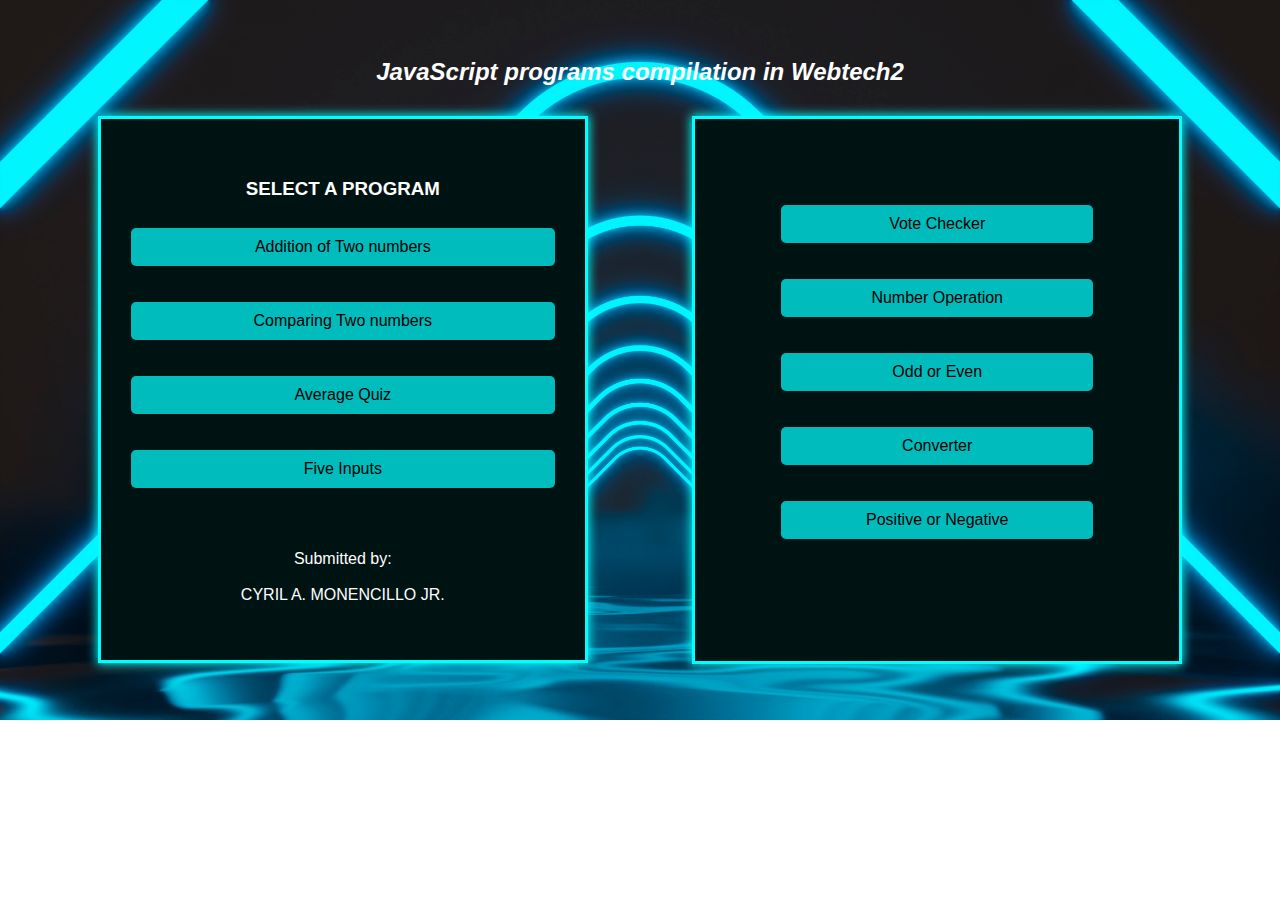
<file: index.html>
<!DOCTYPE html>
<html lang="en">
<head>
    <meta charset="UTF-8">
    <meta name="viewport" content="width=device-width, initial-scale=1.0">
    <title>JavaScript Compilation</title>
    <style>
        * {
            box-sizing: border-box;
            font-family: 'Lucida Sans', 'Lucida Sans Regular', 'Lucida Grande', 'Lucida Sans Unicode', Geneva, Verdana, sans-serif;
            color: #fff;
            padding: 10px;
        }
body {
    background-image: url(img.jpg);
    background-size: cover;
    background-repeat: no-repeat;
}

.container {
  border: 3px solid cyan;
  background-color: rgb(0, 19, 19);
  box-shadow: 0px 0px 10px 1px cyan;
  width: 40%;
  margin-left: 70px;
  padding: 30px; 
  float: left;
  
}

.container1 {
  border: 3px solid cyan;
  background-color: rgb(0, 19, 19);
  box-shadow: 0px 0px 10px 1px cyan;
  width: 40%;
  margin-right: 70px;
  padding: 86px; 
  float: right;
  
}

 .btn-home {
  display: block; 
  width: 100%; 
  padding: 10px; 
  background-color: rgba(0, 255, 255, 0.718); 
  color: #000000; 
  border: none; 
  border-radius: 5px; 
  font-size: 16px; 
  text-align: center; 
  text-decoration: none; 
    }

 .btn-home:hover {
	background-color: rgb(0, 248, 248);
    text-decoration:underline;
    box-shadow: 0px 0px 10px 1px cyan;
    }

        h2{
            text-align: center;
        }
         
        h3, p{
            text-align: center;
            background-color: rgb(0, 19, 19);
         }

        .btn-container {
            display: flex;
            flex-direction: column;
            align-items: center;
        }
    </style>
</head>
<body>
        <h2><i> JavaScript programs compilation in Webtech2</i></h2>
    <div class="container">

            <h3>SELECT A PROGRAM</h3>
            <a href="addition.html" class="btn-home">Addition of Two numbers</a><br/><br/>
            <a href="compare.html" class="btn-home">Comparing Two numbers</a><br/><br/>
            <a href="average.html" class="btn-home">Average Quiz</a><br/><br/>
            <a href="fiveinputs.html" class="btn-home">Five Inputs</a><br/><br/>


    <p>Submitted by: <br><br>CYRIL A. MONENCILLO JR.</p>
    </div>

    <div class="container1">

            <a href="votechecker.html" class="btn-home">Vote Checker</a><br/><br/>
            <a href="numberoperation.html" class="btn-home">Number Operation</a><br/><br/>
            <a href="evenodd.html" class="btn-home">Odd or Even</a><br/><br/>
            <a href="gradeconverter.html" class="btn-home">Converter</a><br/><br/>
            <a href="positiveornegative.html" class="btn-home">Positive or Negative</a><br/><br/>
    </div>


</body>
</html>
</file>
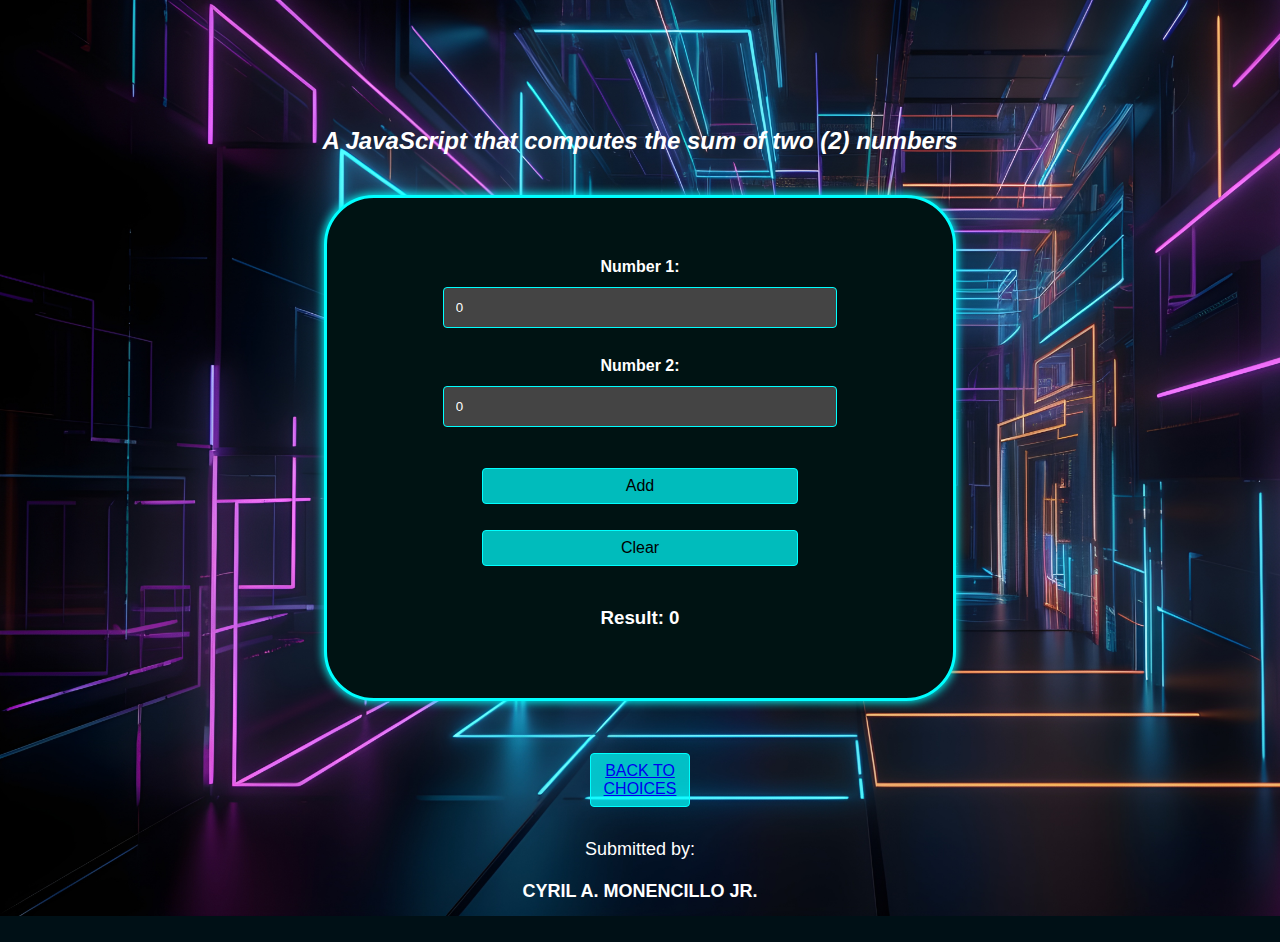
<file: addition.html>
<!DOCTYPE html>
<html lang="en">
<head>
    <meta charset="UTF-8">
    <meta name="viewport" content="width=device-width, initial-scale=1.0">
    <title>Addition Example</title>
   <link href="style.css" rel="stylesheet"/>
</head>
<body>
<h2><i>A JavaScript that computes the sum of two (2) numbers</i></h2>
<div class="container">
    <label for="num1"><b>Number 1:</b></label>
    <input type="number" id="num1"  onfocus="this.value=''" value="0"><br/><br/>
    
    <label for="num2"><b>Number 2:</b></label>
    <input type="number" id="num2" onfocus="this.value=''" value="0"><br/><br/><br/>

    <button onclick="addNumbers()">Add</button><br/><br/>
    <button onclick="ClearFields()">Clear</button><br/><br/>
    <h3>Result: <span id="result">0</span></h3>
</div>


</br><div class="section">
<button onclick="Home()"><a href="index.html">BACK TO CHOICES</a></button>
</div>

<p>Submitted by: <br><br> <b>CYRIL A. MONENCILLO JR.</b></p>


<script>
    function addNumbers() {
        var num1 = parseFloat(document.getElementById('num1').value);
        var num2 = parseFloat(document.getElementById('num2').value);

  if (isNaN(num1) || isNaN(num2)) {
        alert("Please enter valid numbers in both fields.");
        return;
    }

        var result = num1 + num2;
        document.getElementById('result').innerHTML =  result ;
        document.getElementById('result').style.color = "white";
    }

function ClearFields() {

     document.getElementById("num1").value = "";
     document.getElementById("num2").value = "";
     document.getElementById("result").innerHTML = "0";
}

</script>
</body>
</html>
</file>
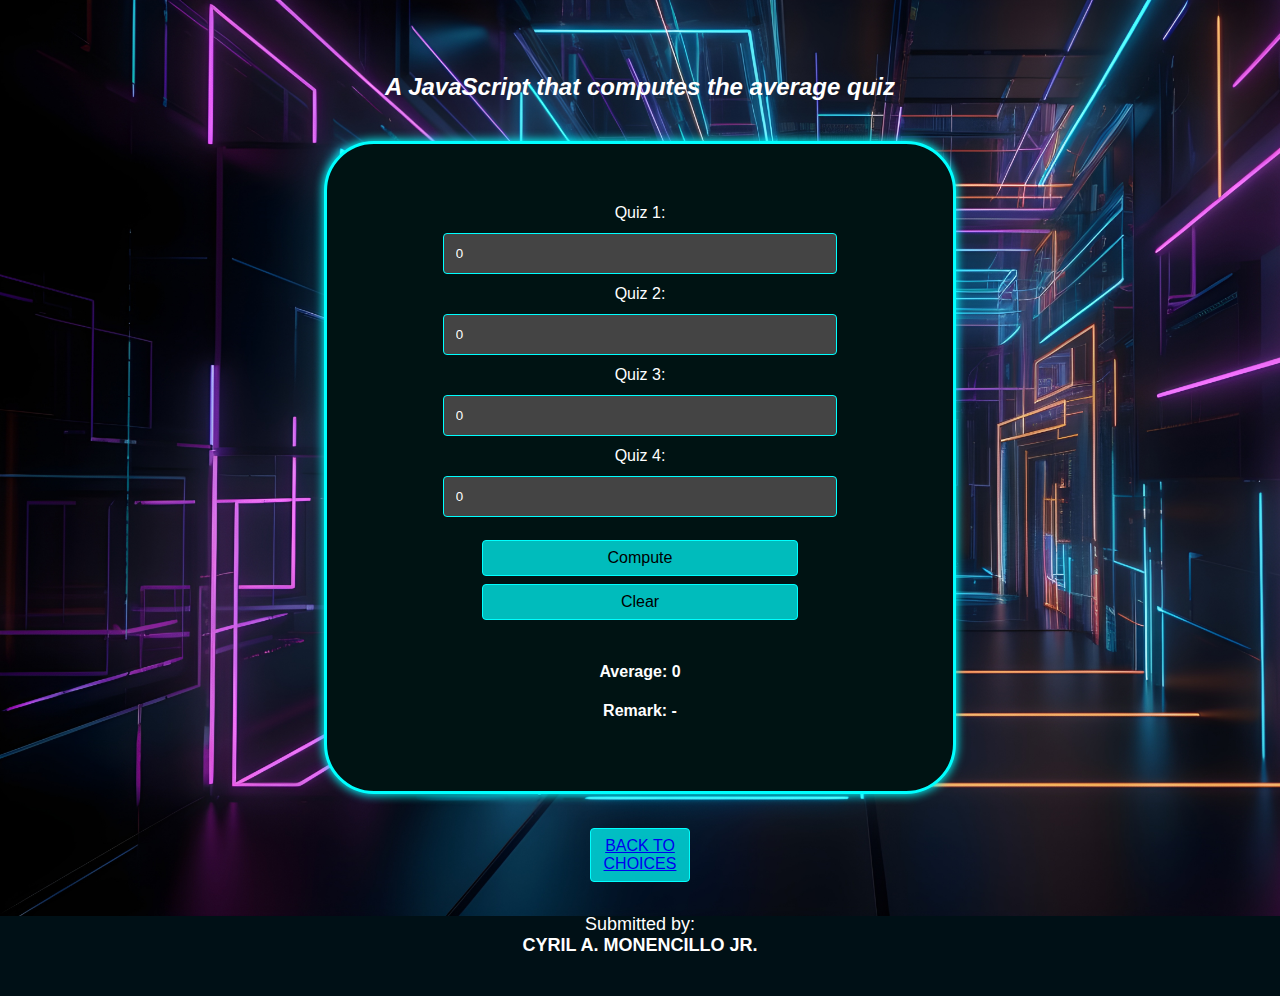
<file: average.html>
<!DOCTYPE html>
<html lang="en">
<head>
    <meta charset="UTF-8">
    <meta name="viewport" content="width=device-width, initial-scale=1.0">
    <title>Average Quiz</title>
    <link href="style.css" rel="stylesheet"/>
</head>
<body>
    
<h2><i>A JavaScript that computes the average quiz</i></h2>

<div class="container">
    <label for="q1">Quiz 1:</label>
    <input type="number" id="q1"  onfocus="this.value=''" value="0">
    
    <label for="q2">Quiz 2:</label>
    <input type="number" id="q2" onfocus="this.value=''" value="0">

<label for="q3">Quiz 3:</label>
    <input type="number" id="q3"  onfocus="this.value=''" value="0">

<label for="q4">Quiz 4:</label>
    <input type="number" id="q4"  onfocus="this.value=''" value="0">
<br/><br/>

    <button onclick="computeAve()">Compute</button> 
    <button onclick="ClearFields()">Clear</button><br/><br/>
    <h4>Average: <span id="average">0</span></h4>
    <h4>Remark: <span id="remark">-</span></h4>
</div>

<div class="section">
    <button onclick="Home()"><a href="index.html">BACK TO CHOICES</a></button>
</div>

<p>Submitted by: <br> <b>CYRIL A. MONENCILLO JR.</b></p>

<script>
    function computeAve() {
        var q1 = parseFloat(document.getElementById('q1').value);
        var q2 = parseFloat(document.getElementById('q2').value);
	    var q3 = parseFloat(document.getElementById('q3').value);
	    var q4 = parseFloat(document.getElementById('q4').value);

  	if (isNaN(q1) || isNaN(q2) || isNaN(q3) || isNaN(q4)) {
        alert("Please enter valid grades.");
        return;
   	 }

    if (q1 < 50 || q1 > 100 || q2 < 50 || q2 > 100 || q3 < 50 || q3 > 100 || q4 < 50 || q4 > 100) {
        alert("Grades must be between 50 and 100.");
        return;
    }

        var aq = (q1 + q2 + q3 + q4) /4;

        document.getElementById('average').innerHTML =  aq ;

	if (aq>=75){
	    document.getElementById('average').style.color = "green";
	    document.getElementById('remark').style.color = "green";
	    document.getElementById('remark').innerHTML = "Congratulations. You Passed the quiz."
        document.body.style.backgroundColor = "#184628";
	}

	else {
	    document.getElementById('average').style.color = "red";
	    document.getElementById('remark').style.color = "red";
        document.body.style.backgroundColor = "#951e15";


	    document.getElementById('remark').innerHTML = "Sorry, but unfortunately, you Failed the quiz."
	}

   }

function ClearFields() {

        document.getElementById("q1").value = "0";
        document.getElementById("q2").value = "0";
        document.getElementById("q3").value = "0";
        document.getElementById("q4").value = "0";
        document.getElementById("average").innerHTML = "0";
        document.getElementById("remark").innerHTML = "-";
        document.getElementById('average').style.color = "white";
        document.getElementById('remark').style.color = "white";
        document.body.style.backgroundColor = "#333"; 
}

</script>
</body>
</html>
</file>
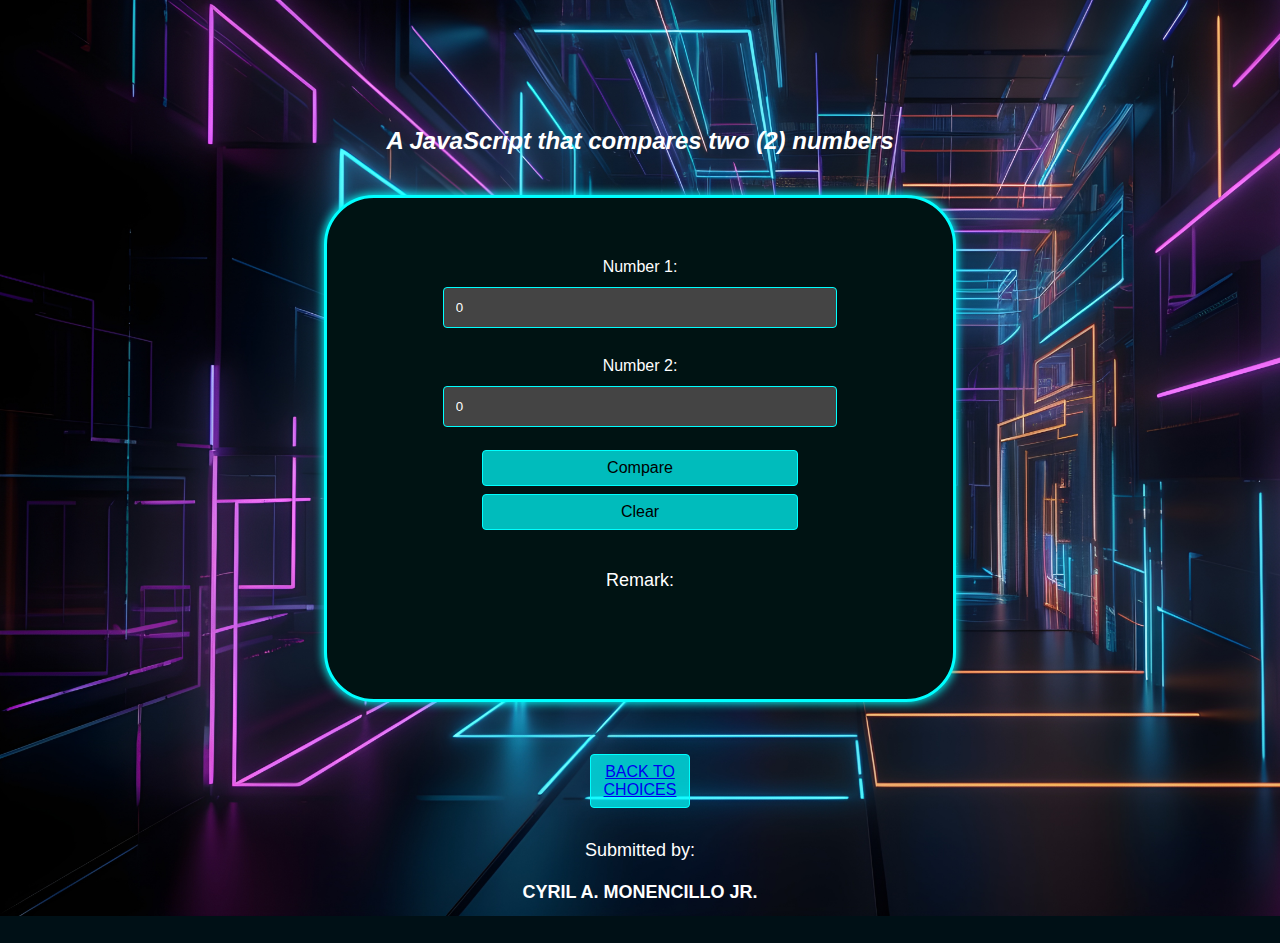
<file: compare.html>
<!DOCTYPE html>
<html lang="en">
<head>
    <meta charset="UTF-8">
    <meta name="viewport" content="width=device-width, initial-scale=1.0">
    <title>Comparing Two Numbers</title>
<link href="style.css" rel="stylesheet"/>
</head>
<body>
<h2><i>A JavaScript that compares two (2) numbers</i></h2>
<div class="container">
    <label for="num1">Number 1:</label>
    <input type="number" id="num1" onfocus="this.value=''" value="0"><br><br>
    
    <label for="num2">Number 2:</label>
    <input type="number" id="num2" onfocus="this.value=''" value="0"><br><br>
    
    <button onclick="compare()">Compare</button><button onclick="ClearFields()">Clear</button><br/><br/>
  
    <p>Remark: <span id="result"></span></p>
</div>

</br><div class="section">
    <button onclick="Home()"><a href="index.html">BACK TO CHOICES</a></button>
    </div>
    
    <p>Submitted by: <br><br> <b>CYRIL A. MONENCILLO JR.</b></p>

    <script>

       function compare() {
            var num1 = parseFloat(document.getElementById('num1').value);
            var num2 = parseFloat(document.getElementById('num2').value);
            
            if (num1 > num2) {
                document.getElementById('result').textContent = 'First is GREATER THAN the Second.';
document.getElementById('result').style.color = "BLUE";
            } else if  (num1 < num2) {
		                document.getElementById('result').textContent = 'First is LESS THAN the Second.';
document.getElementById('result').style.color = "RED";            
}
	else
	{  document.getElementById('result').textContent = 'First is EQUIVALENT to the Second.';
	document.getElementById('result').style.color = "GREEN";
	}
        }


function ClearFields() {

     document.getElementById("num1").value = "0";
     document.getElementById("num2").value = "0";
    document.getElementById("result").innerHTML = "";
 document.getElementById('result').style.color = "white";

}
    </script>
</body>
</html>
</file>
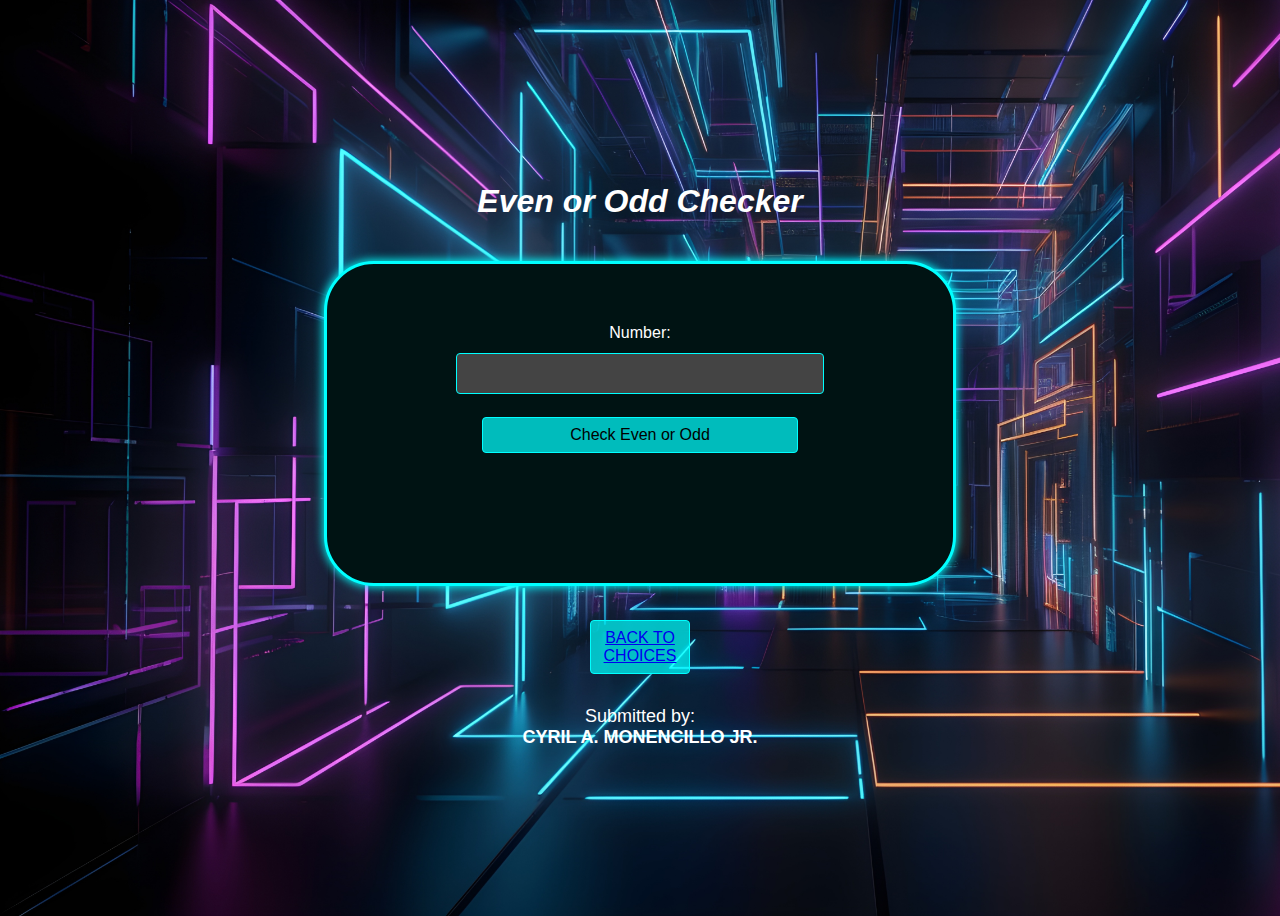
<file: evenodd.html>
<!DOCTYPE html>
<html lang="en">
<head>
    <meta charset="UTF-8">
    <meta name="viewport" content="width=device-width, initial-scale=1.0">
    <title>Even or Odd Checker</title>
    <link href="style.css" rel="stylesheet"/>
</head>
<body>
    <h1><i>Even or Odd Checker</i></h1>
    <div class="container">
    <label for="number">Number:</label>
    <input type="text" id="number"><br><br>

    <button onclick="checkEvenOrOdd()">Check Even or Odd</button>

    <p id="result"></p>
    </div>

    <div class="section">
        <button onclick="Home()"><a href="index.html">BACK TO CHOICES</a></button>
    </div>
    <p>Submitted by: <br> <b>CYRIL A. MONENCILLO JR.</b></p>

</body>

<script>
    function checkEvenOrOdd() {
        var number = parseInt(document.getElementById("number").value);

        if (isNaN(number)) {
            alert("Please enter a valid number.");
            return;
        }

        if (number % 2 === 0) {
            document.getElementById("result").innerHTML = number + " is even.";
        } else {
            document.getElementById("result").innerHTML = number + " is odd.";
        }
    }
</script>
</html>
</file>
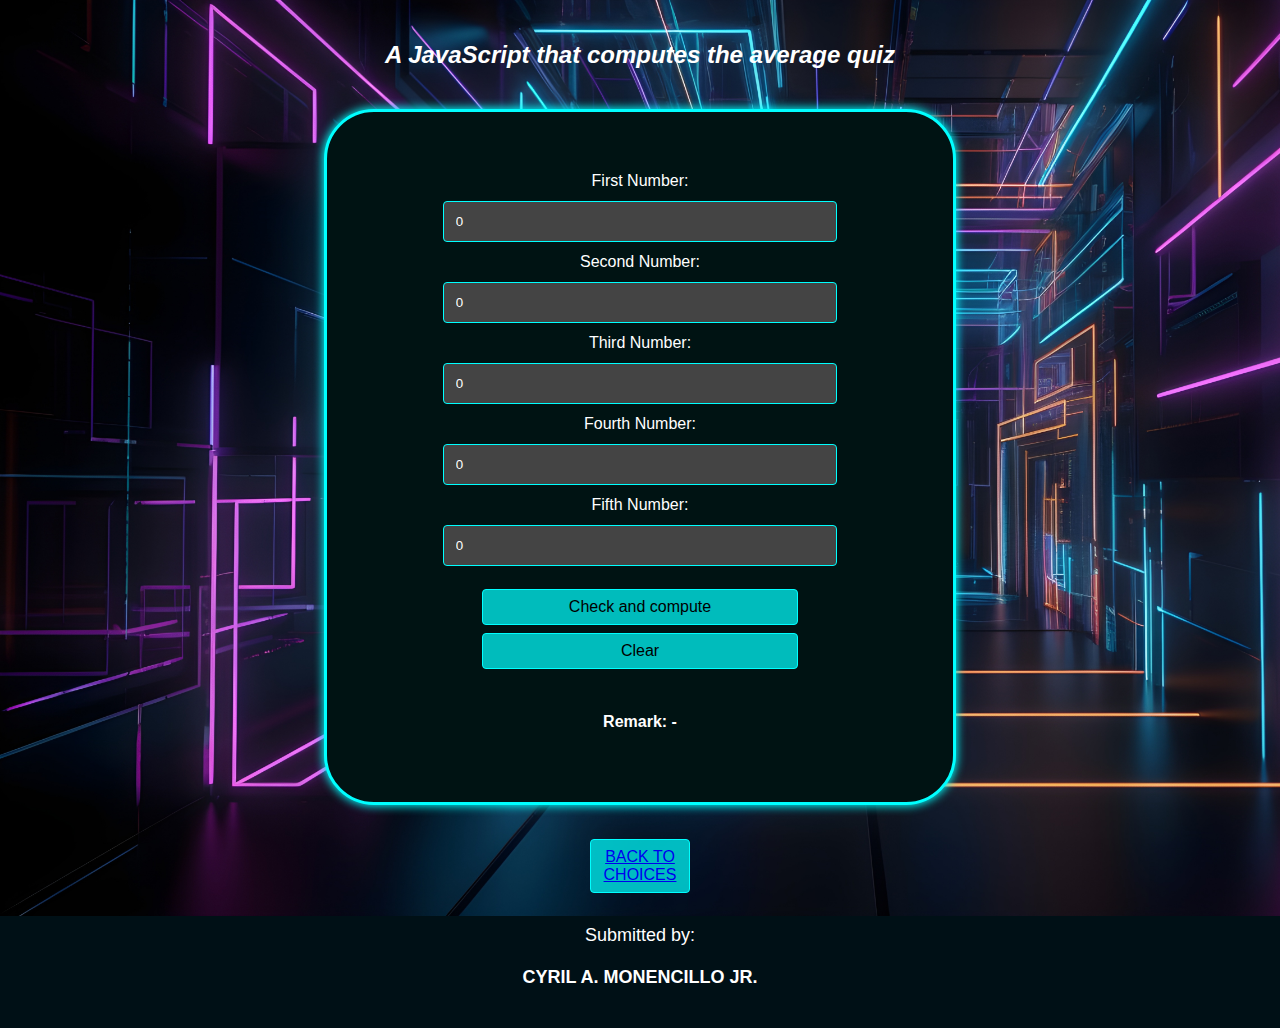
<file: fiveinputs.html>
<!DOCTYPE html>
<html lang="en">
<head>
    <meta charset="UTF-8">
    <meta name="viewport" content="width=device-width, initial-scale=1.0">
    <title>Average Quiz</title>
   <link href="style.css" rel="stylesheet"/>
</head>
<body>
<h2><i>A JavaScript that computes the average quiz</i></h2>
<div class="container">
    <label for="num1">First Number:</label>
    <input type="number" id="num1"  onfocus="this.value=''" value="0">
    
    <label for="num2">Second Number:</label>
    <input type="number" id="num2" onfocus="this.value=''" value="0">

<label for="num3">Third Number:</label>
    <input type="number" id="num3"  onfocus="this.value=''" value="0">

<label for="num4">Fourth Number:</label>
    <input type="number" id="num4"  onfocus="this.value=''" value="0">

<label for="num5">Fifth Number:</label>
    <input type="number" id="num5"  onfocus="this.value=''" value="0">
<br/><br/>

    <button onclick="checkAndCompute()">Check and compute</button>
    <button onclick="ClearFields()">Clear</button><br/><br/>
    <h4>Remark: <span id="result">-</span></h4>
</div>

<div class="section">
    <button onclick="Home()"><a href="index.html">BACK TO CHOICES</a></button>
    </div>
    
    <p>Submitted by: <br><br> <b>CYRIL A. MONENCILLO JR.</b></p>

<script>
    function checkAndCompute() {
        var num1 = parseFloat(document.getElementById('num1').value);
        var num2 = parseFloat(document.getElementById('num2').value);
	var num3 = parseFloat(document.getElementById('num3').value);
	var num4 = parseFloat(document.getElementById('num4').value);
	var num5 = parseFloat(document.getElementById('num5').value);

  	if (isNaN(num1) || isNaN(num2) || isNaN(num3) || isNaN(num4) || isNaN(num5)) {
        alert("Please enter valid number.");
        return;
   	 }

	if (num3>num1){
	var prod = num1 * num2 * num3 * num4 * num5;
       document.getElementById('result').style.color = "red";
	document.getElementById('result').innerHTML = prod;

	}

	else if (num1>num2){
	var prod = num4 * num5;
       document.getElementById('result').style.color = "blue";
	document.getElementById('result').innerHTML = prod;

	}

	else {
	 document.getElementById('result').style.color = "red";
	document.getElementById('result').innerHTML = "BYE";
	}



   }

function ClearFields() {

     document.getElementById("num1").value = "0";
     document.getElementById("num2").value = "0";
    document.getElementById("num3").value = "0";
    document.getElementById("num4").value = "0";
    document.getElementById("result").innerHTML = "-";
document.getElementById('result').style.color = "white";

}

</script>
</body>
</html>
</file>
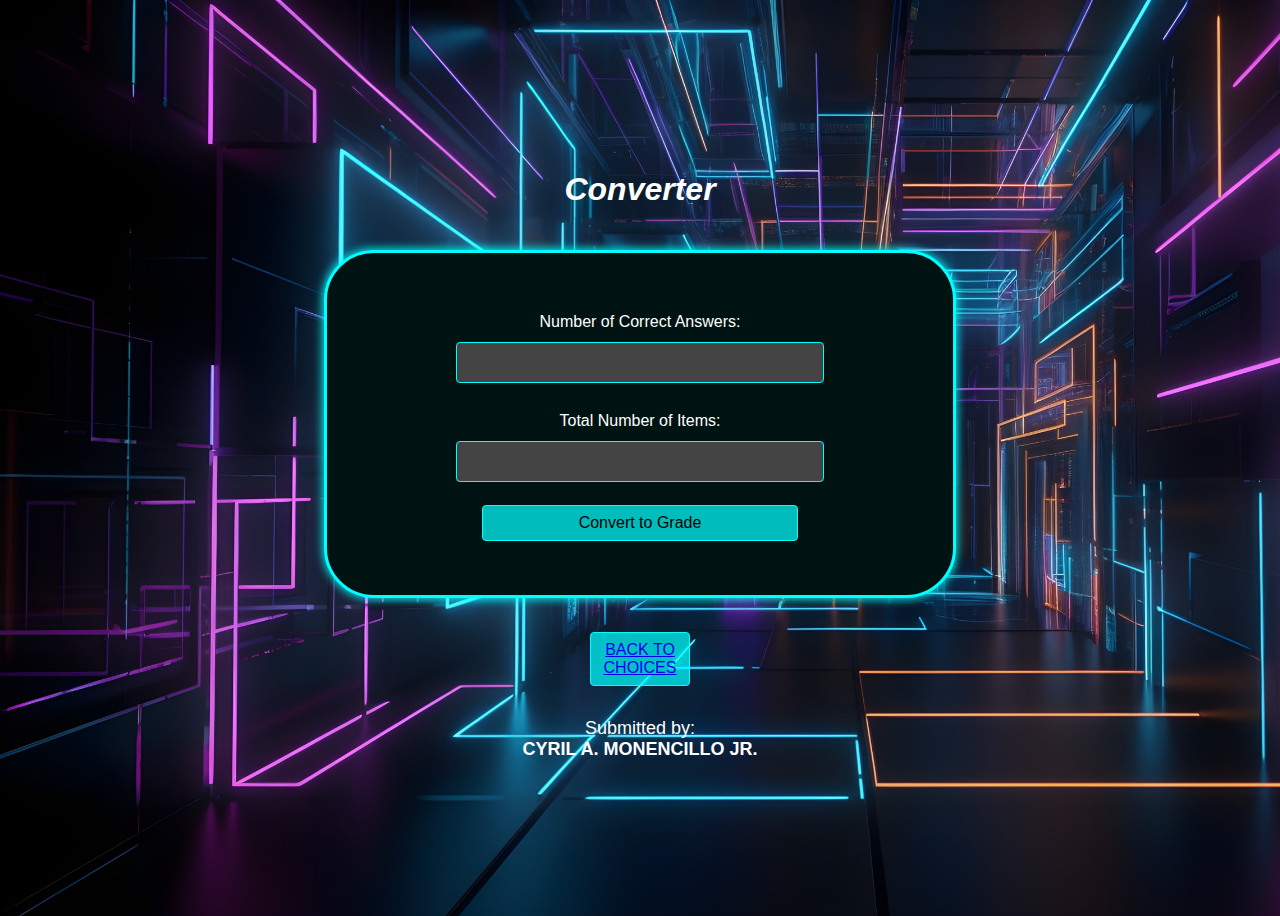
<file: gradeconverter.html>
<!DOCTYPE html>
<html lang="en">
<head>
    <meta charset="UTF-8">
    <meta name="viewport" content="width=device-width, initial-scale=1.0">
    <title>Grade Converter</title>
    <link href="style.css" rel="stylesheet"/>
</head>
<body>
    <h1><i>Converter</i></h1>
    <div class="container">

    <label for="numOfCorrect">Number of Correct Answers:</label>
    <input type="text" id="numOfCorrect"><br><br>

    <label for="numOfItems">Total Number of Items:</label>
    <input type="text" id="numOfItems"><br><br>

    <button onclick="convertToGrade()">Convert to Grade</button>

    <div id="result"></div>
    </div>

    <div class="section">
        <button onclick="Home()"><a href="index.html">BACK TO CHOICES</a></button>
    </div>
    <p>Submitted by: <br> <b>CYRIL A. MONENCILLO JR.</b></p>

</body>

<script>
    function convertToGrade() {
        var numOfCorrect = parseInt(document.getElementById("numOfCorrect").value);
        var numOfItems = parseInt(document.getElementById("numOfItems").value);

        if (isNaN(numOfCorrect) || isNaN(numOfItems) || numOfCorrect < 0 || numOfItems < 0 || numOfCorrect > numOfItems) {
            alert("Invalid input. Please enter valid values.");
            return;
        }

        var egrade = (numOfCorrect / numOfItems) * 60 + 40;

        var message = "";

        if (egrade >= 75 && egrade <= 80) {
            message = "NOT BAD";
        } else if (egrade >= 81 && egrade <= 85) {
            message = "GOOD";
        } else if (egrade >= 86 && egrade <= 90) {
            message = "VERY GOOD";
        } else if (egrade >= 91 && egrade <= 95) {
            message = "MAY FUTURE KA";
        } else if (egrade >= 96 && egrade <= 100) {
            message = "PWEDE NA MAG ASAWA";
        } else {
            message = "SORRY, KULANG PA SA EFFORT...";
        }

        document.getElementById("result").innerHTML = "Equivalent Grade: " + egrade.toFixed(2) + "<br>" + "Message: " + message;
    }
</script>
</html>
</file>
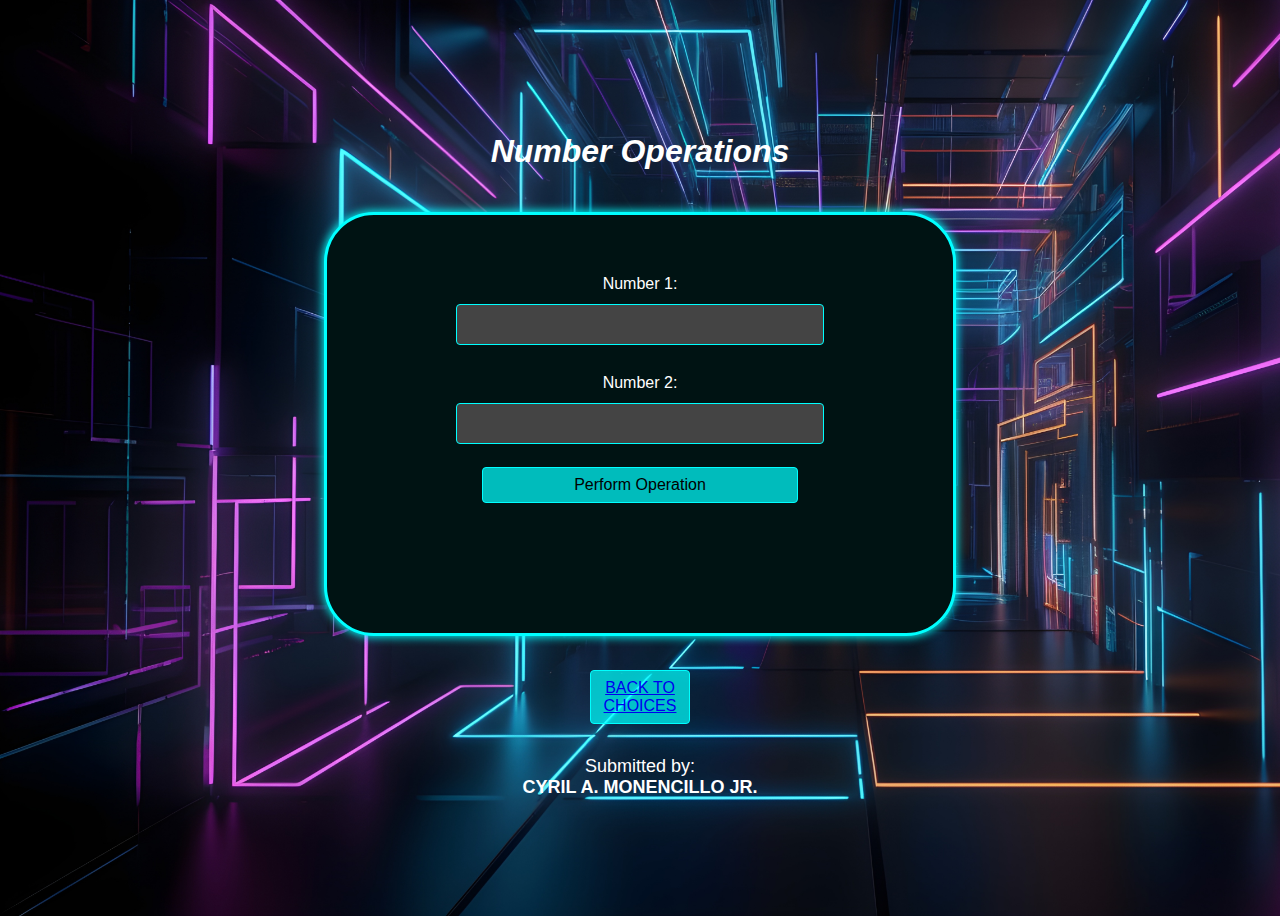
<file: numberoperation.html>
<!DOCTYPE html>
<html lang="en">
<head>
    <meta charset="UTF-8">
    <meta name="viewport" content="width=device-width, initial-scale=1.0">
    <title>Number Operations</title>
    <link href="style.css" rel="stylesheet"/>
</head>
<body>
    <h1><i>Number Operations</i></h1>
    <div class="container">

    <label for="num1">Number 1:</label>
    <input type="text" id="num1"><br><br>

    <label for="num2">Number 2:</label>
    <input type="text" id="num2"><br><br>

    <button onclick="performOperation()">Perform Operation</button>

    <p id="result"></p>
    </div>

    <div class="section">
        <button onclick="Home()"><a href="index.html">BACK TO CHOICES</a></button>
    </div>
    <p>Submitted by: <br> <b>CYRIL A. MONENCILLO JR.</b></p>

</body>
<script>
    function performOperation() {
        var num1 = parseFloat(document.getElementById("num1").value);
        var num2 = parseFloat(document.getElementById("num2").value);

        if (isNaN(num1) || isNaN(num2)) {
            alert("Please enter valid numbers.");
            return;
        }

        var answer;

        if (num1 === num2) {
            answer = num1 - num2;
        } else if (num1 > num2) {
            answer = num1 + num2;
        } else {
            answer = num1 * num2;
        }

        document.getElementById("result").innerHTML = "Answer: " + answer;
    }
</script>
</html>
</file>
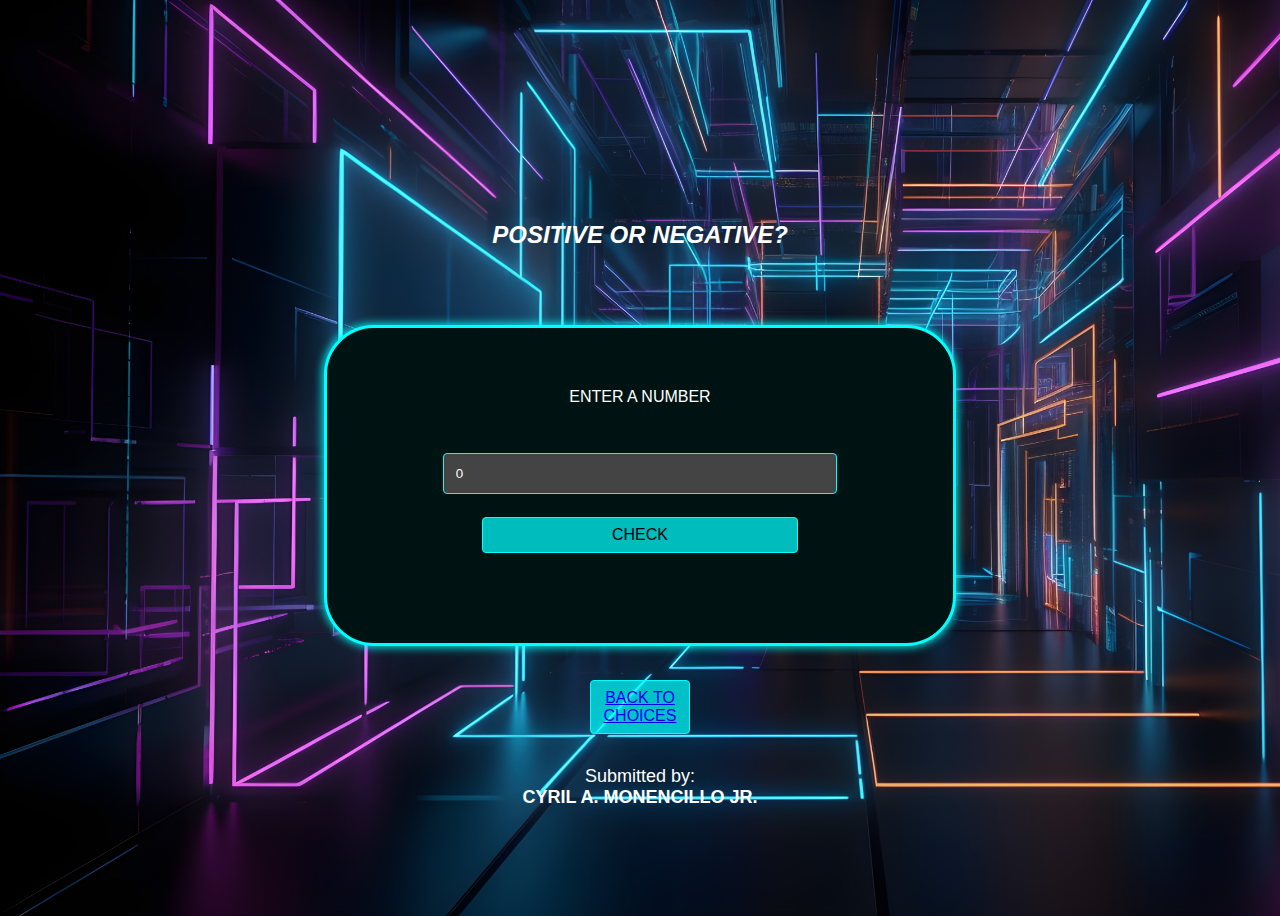
<file: positiveornegative.html>
<!DOCTYPE html>
<html lang="en">
    <head>
        <meta charset="UTF-8">
        <meta name="viewport" content="width=device-width, initial-scale=1.0">
        <title>Positive or Negative?</title>
		<link href="style.css" rel="stylesheet"/>
    </head>
    <body>

        <h2><i>POSITIVE OR NEGATIVE?</i></h2><br/><br/>
		<div class="container">
			
			<label for="num">ENTER A NUMBER</label><br/><br/>
			<input type="number" id="num" value="0"/><br/><br/>
			
			<button onclick="check()">CHECK</button><br/><br/>
			
			<h3 id="result"></h3>
			
		</div>

        <div class="section">
            <button onclick="Home()"><a href="index.html">BACK TO CHOICES</a></button>
        </div>
        <p>Submitted by: <br> <b>CYRIL A. MONENCILLO JR.</b></p>

    </body>

<script>
        function check()
        {
            var num = parseFloat(document.getElementById("num").value) || 0;
            if (num > 0)
            {
                document.getElementById("result").innerHTML = num + " IS POSITIVE.";
            }
            else if (num < 0)
            {
                document.getElementById("result").innerHTML = num + " IS NEGATIVE.";
            }
            else
            {
                document.getElementById("result").innerHTML = "ZERO!";
            }
        }
</script>
</html>
</file>
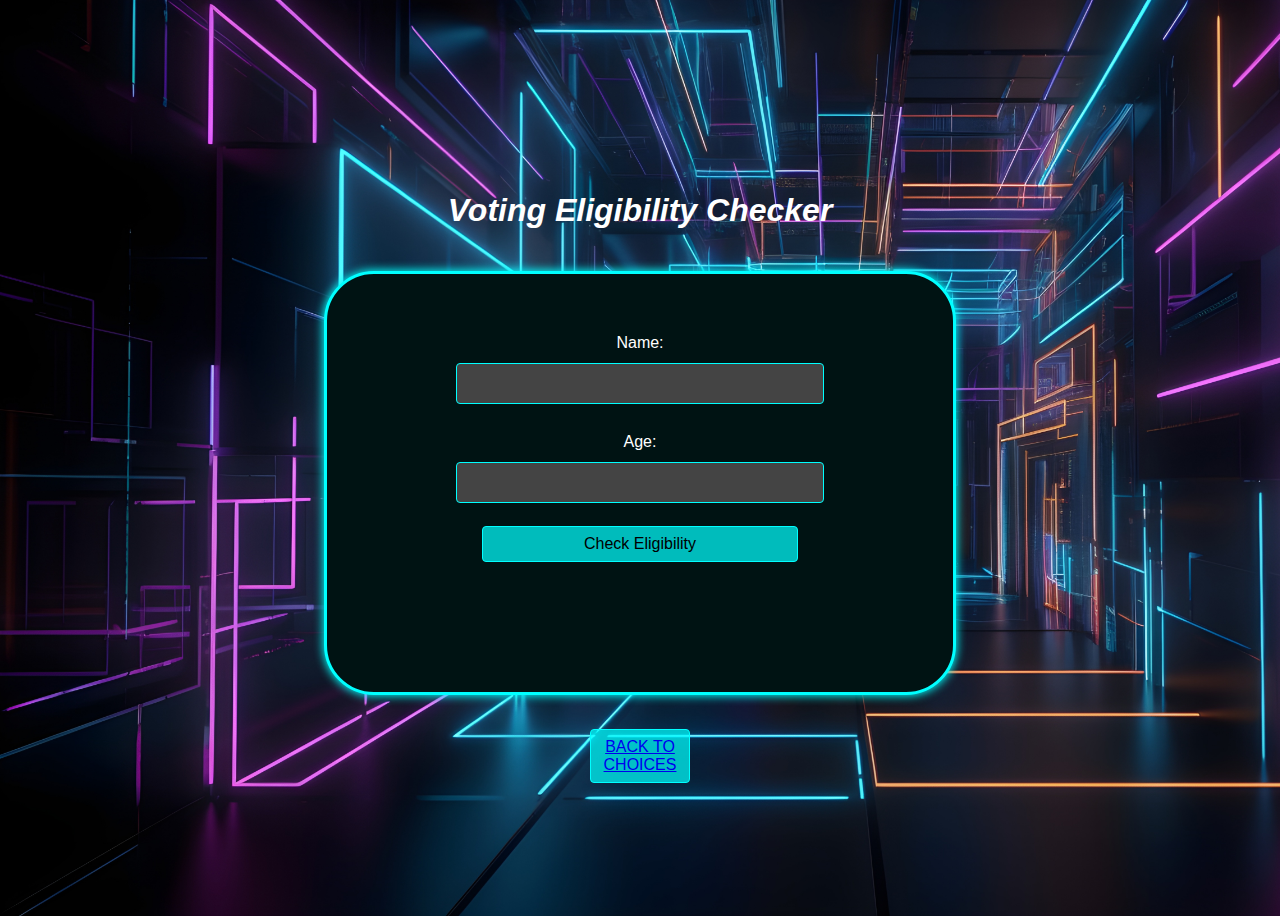
<file: votechecker.html>
<!DOCTYPE html>
<html lang="en">
<head>
    <meta charset="UTF-8">
    <meta name="viewport" content="width=device-width, initial-scale=1.0">
    <title>Average Quiz</title>
    <link href="style.css" rel="stylesheet"/>
</head>
<body>

    <h1><i>Voting Eligibility Checker</i></h1>
    <div class="container">
    <label for="name">Name: </label>
    <input type="text" id="name"><br><br>

    <label for="age">Age: </label>
    <input type="text" id="age"><br><br>

    <button onclick="checkEligibility()">Check Eligibility</button>
    <p id="result"></p>
    </div>

    <div class="section">
        <button onclick="Home()"><a href="index.html">BACK TO CHOICES</a></button>
    </div>

    <script>
        function checkEligibility() {
            var name = document.getElementById("name").value;
            var age = parseInt(document.getElementById("age").value);

            if (name.trim() === "" || isNaN(age)) {
                alert("Please enter a valid name and age.");
                return;
            }

            if (age >= 18) {
                document.getElementById("result").innerHTML = name + ", you are allowed to vote!";
            } else {
                document.getElementById("result").innerHTML = name + ", you are not allowed to vote.";
            }
        }
    </script>
</body>
</html>
</file>
<file: style.css>
*{box-sizing:border-box;}
        body {
            background-color:rgb(0, 16, 22);
            color: #fff;
            font-family: 'Lucida Sans', 'Lucida Sans Regular', 'Lucida Grande', 'Lucida Sans Unicode', Geneva, Verdana, sans-serif;
            display: flex;
            justify-content: center;
            align-items: center;
            height: 100vh;
            flex-direction: column;
            padding-top: 4%;
            background-image: url(pic.jpg);
            background-size: cover;
            background-repeat: no-repeat;
        }

        input {
            background-color: #444;
            color: #fff;
            border: 1px solid cyan;
            padding: 12px 12px;
            margin: 1px;
            border-radius: 4px;
            width: 70%;
        }

        input[type="number"] {
            width: 75%;
        }

        label {
            display: block;
            margin: 10px 0;
        }

        p {
            font-size: 18px;
            text-align: center;
            padding-bottom: 40px;
        }

        h2 {
            text-align: center;
            padding-top: 100px;
        }

        .container {
            border: 3px solid cyan;
            background-color: rgb(0, 19, 19);
            box-shadow: 0px 0px 10px 1px cyan;
            padding: 50px;
            border-radius: 50px;
            margin-bottom: 20px;
            width: 50%;
            margin: 20px auto;
            text-align: center;
        }

        

        .section{
            text-align: center;
            padding: 8px 12px;
            margin: 2px;
            border-radius: 4px;
            width: 15%;
        }

button {
    border: 1px solid cyan;
    background-color: rgba(0, 255, 255, 0.718);
    color: #000000;
    font-size: 16px;
    padding: 8px 12px;
    margin: 4px;
    border-radius: 4px;
    width: 60%;
    cursor:pointer;
    font-family: 'Lucida Sans', 'Lucida Sans Regular', 'Lucida Grande', 'Lucida Sans Unicode', Geneva, Verdana, sans-serif;
}

button:hover{
    background-color: rgba(0, 255, 255, 0.718);
    text-decoration:underline;
    box-shadow: 0px 0px 10px 1px cyan; 
}
</file>
